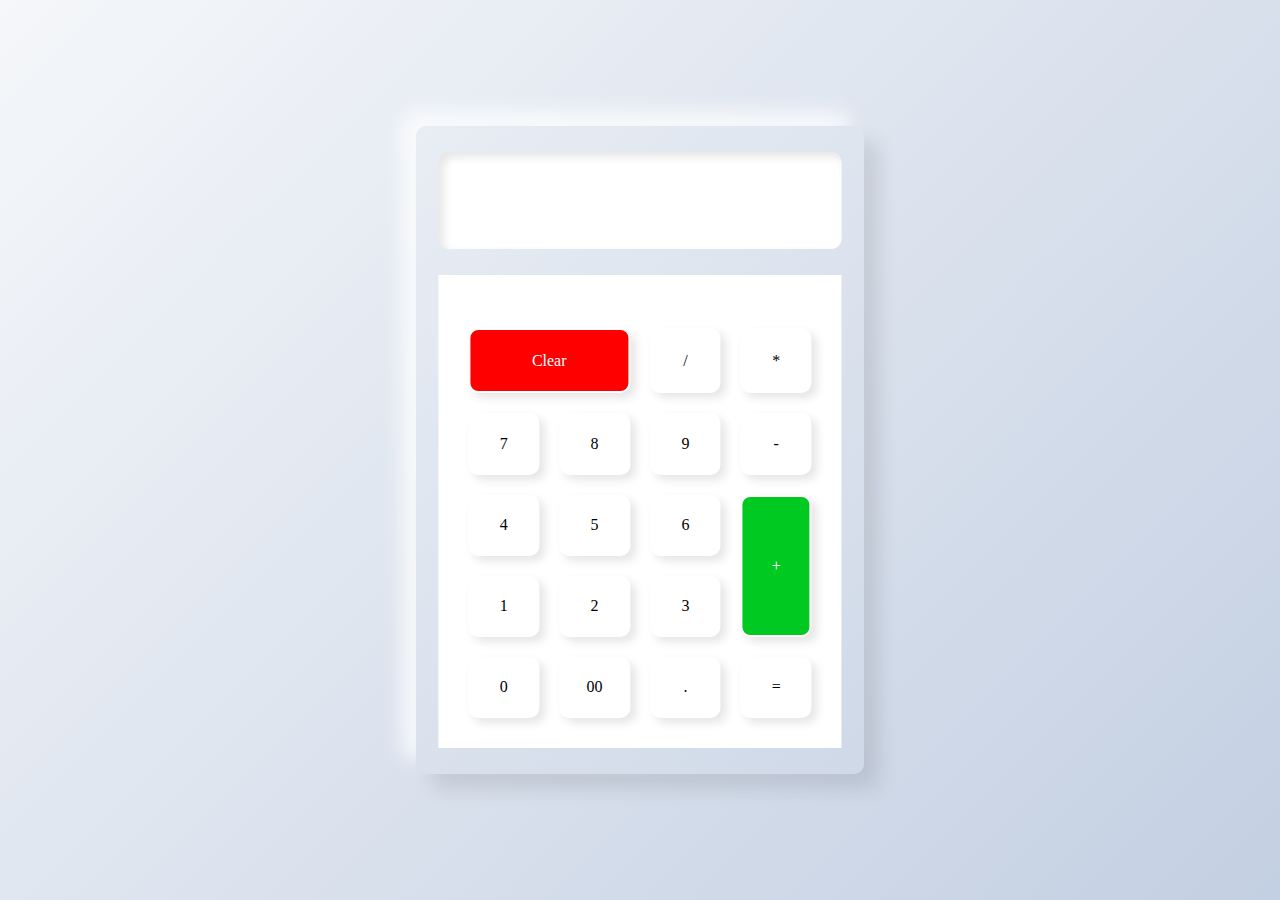
<file: calculator/index.html>
<!DOCTYPE html>
<html lang="en">
<head>
    <meta charset="UTF-8">
    <meta http-equiv="X-UA-Compatible" content="IE=edge">
    <meta name="viewport" content="width=device-width, initial-scale=1.0">
    <title>Document</title>
    <link rel="stylesheet" href="style.css">
</head>
<body>
    <div id="main">
        <div id="container">
            <div id="display"><h1 id="val"></h1></div>
            <div class="buttons">
                <h2 id="value"></h2>
                <span id="clear">Clear</span>
                <span>/</span>
                <span>*</span>
                <span>7</span>
                <span>8</span>
                <span>9</span>
                <span>-</span>
                <span>4</span>
                <span>5</span>
                <span>6</span>
                <span id="plus">+</span>
                <span>1</span>
                <span>2</span>
                <span>3</span>
                <span>0</span>
                <span>00</span>
                <span>.</span>
                <span>=</span>
            </div>
        </div>
    </div>









    <script src="app.js"></script>
</body>
</html>
</file>
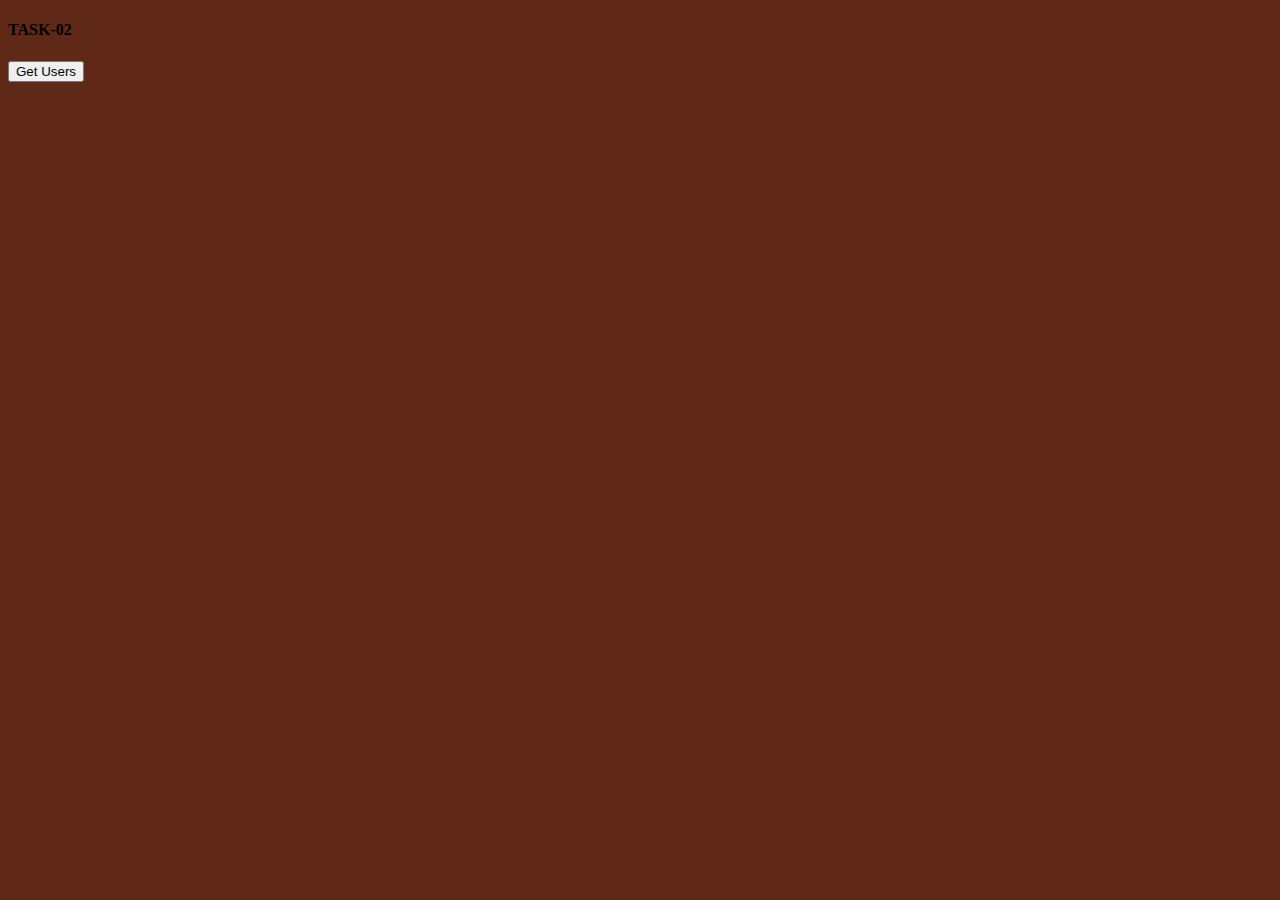
<file: createWebApp/index.html>
<!DOCTYPE html>
<html lang="en" dir="ltr">
  <head>
    <meta charset="utf-8" />
    <!-- <link rel="stylesheet" href="/css/master.css"> -->
    <!-- CSS only -->
    <link
      href="https://cdn.jsdelivr.net/npm/bootstrap@5.2.1/dist/css/bootstrap.min.css"
      rel="stylesheet"
      integrity="sha384-iYQeCzEYFbKjA/T2uDLTpkwGzCiq6soy8tYaI1GyVh/UjpbCx/TYkiZhlZB6+fzT"
      crossorigin="anonymous"
    />

    <title>Task-2</title>
  </head>

  <body style="background-color: #602816">
    <header class="d-flex justify-content-around bg-dark p-3">
      <div class="logo-text">
        <h4 class="text-white">TASK-02</h4>
      </div>
      <button class="btn btn-primary" id="nav-btn" href="#">Get Users</button>
    </header>
    <div class="container">
      <div class="row">
        <div class="col"></div>
        <div class="col-md-8">
          <section class="cards text-center" id="cards"></section>
        </div>
        <div class="col"></div>
      </div>
    </div>

    <!-- JavaScript Bundle with Popper -->
    <script
      src="https://cdn.jsdelivr.net/npm/bootstrap@5.2.1/dist/js/bootstrap.bundle.min.js"
      integrity="sha384-u1OknCvxWvY5kfmNBILK2hRnQC3Pr17a+RTT6rIHI7NnikvbZlHgTPOOmMi466C8"
      crossorigin="anonymous"
    ></script>
    <script src="app.js" charset="utf-8"></script>
  </body>
</html>
</file>
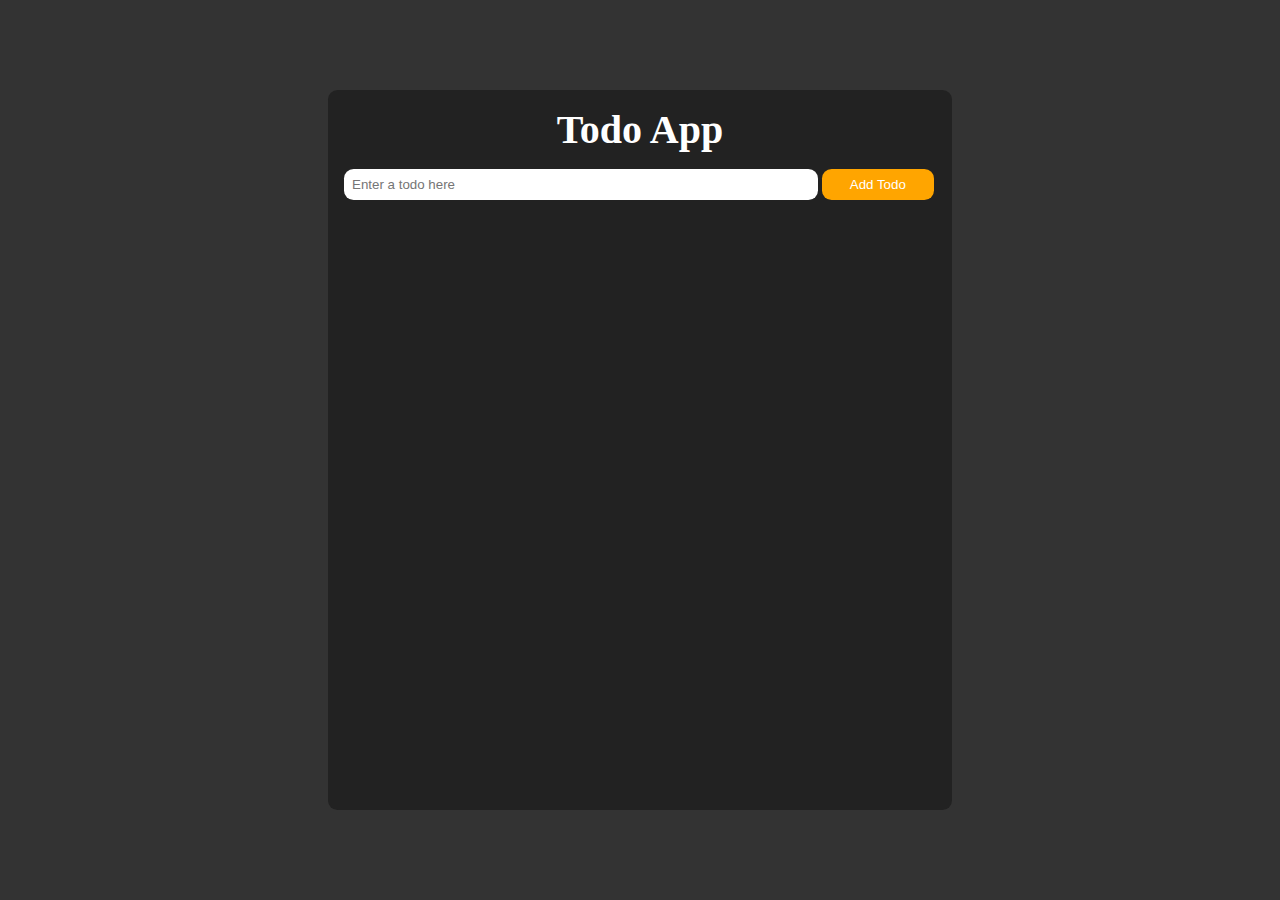
<file: todolist/index.html>
<!DOCTYPE html>
<html lang="en">
<head>
  <meta charset="UTF-8" />
  <meta http-equiv="X-UA-Compatible" content="IE=edge" />
  <meta name="viewport" content="width=device-width, initial-scale=1.0" />
  <title>todo app</title>
  <link rel="stylesheet" href="style.css" />
  <link rel="stylesheet" href="https://cdnjs.cloudflare.com/ajax/libs/font-awesome/6.1.0/css/all.min.css"
    integrity="sha512-10/jx2EXwxxWqCLX/hHth/vu2KY3jCF70dCQB8TSgNjbCVAC/8vai53GfMDrO2Emgwccf2pJqxct9ehpzG+MTw=="
    crossorigin="anonymous" referrerpolicy="no-referrer" />
</head>
<body>
  <div class="container">
    <div class="card">
      <h1 class="card-title">Todo App</h1>
      <div class="card-body">
        <form class="todo-form">
          <input type="text" placeholder="Enter a todo here" id="inputTodo" required />
          <button type="submit" class="btn" id="addTodoButton">
            Add Todo
          </button>
        </form>
        <p id="message"></p>
        <ul id="lists"></ul>
      </div>
    </div>
  </div>

  <script src="script.js"></script>
</body>

</html
</file>
<file: calculator/style.css>
*{
    margin: 0;
    padding: 0;
    box-sizing: border-box;
}
html, body{
    width: 100%;
    height: 100%;
    font-family: "gilroy";
}

body {
    height: 100vh;
    background-image: linear-gradient(135deg, #f5f7fa 0%, #c3cfe2 100%);
    display: flex; align-items: center; justify-content: center;
}

#main{
    width: 100vw;
    height: 100vh;
}

#container{
    width: 35vw;
    height: 72vh;
    position: absolute;
    top: 50%;
    left: 50%;
    transform: translate(-50%, -50%);
    box-shadow: 15px 15px 20px rgba(0, 0, 0, 0.1),
    -15px -15px 20px #fffb;
    border-radius: 10px;
}

#display{
    position: relative;
    top: 4%;
    left: 50%;
    transform: translate(-50% , 0);
    width: 90%;
    height: 15%;
    background-color: rgb(255, 255, 255);
}

.buttons{
    position: relative;
    top:8%;
    left: 50%;
    transform: translate(-50% , 0);
    width: 90%;
    height: 73%;
    padding: 20px;
    background-color: #fff;
    display: grid;

}

.buttons #value{
    position: relative;
    grid-column: span 4;
}


#display>h1{
    position: relative;
    text-align: right;
    align-items: center;
    justify-content: right;
    padding: 20px;
    display: flex;
    user-select: none;
}

#display{
    box-shadow: inset 5px 5px 10px rgba(0, 0, 0, 0.1),
    inset -5px -5px 10px #fff;
    border-radius: 10px;
}

.buttons>span{
    position: relative;
    padding: 10px;
    box-shadow:  5px 5px 10px rgba(0, 0, 0, 0.1),
     -5px -5px 10px #fff;
     margin: 10px;
     cursor: pointer;
     user-select: none;
     min-width: 40px;
     border-radius: 10px;

}

span{
    text-align: center;
    display: flex;
    justify-content: center;
    align-items: center;
    font-weight: 500;
}

.buttons>span:active{
    box-shadow: inset 5px 5px 10px rgba(0, 0, 0, 0.1),
  inset -5px -5px 10px #fff;
}
.buttons>#clear:active{
    box-shadow: inset 5px 5px 10px rgba(0, 0, 0, 0.1),
  inset -5px -5px 10px red;
}
.buttons>#plus:active{
    box-shadow: inset 5px 5px 10px rgba(0, 0, 0, 0.1),
  inset -5px -5px 10px rgb(0, 201, 33);
}

#clear{
    grid-column: span 2;
    background-color: red;
    color: #fff;
    border: 2px solid #fff;
}

#plus{
    grid-row: span 2;
    background-color: rgb(0, 201, 33);
    color: #fff;
    border: 2px solid #fff;
}




@media  only screen and (max-width: 600px) {
    #container{
        width: 55vw;
        height: 70vh;
    }

    #display>h1{
        font-size: 6.5vw;
    }

#display{
    width: 49.4vw;
    height: 11vh;
}

.buttons{
    width: 49.4vw;
    height: 50vh;
}

.buttons>span{
    position: relative;
    padding: 2vw;
    box-shadow:  5px 5px 10px rgba(0, 0, 0, 0.1),
     -5px -5px 10px #fff;
     margin: 1.1vw;
     cursor: pointer;
     user-select: none;
     min-width: 8vw;
}

}




 

@media  only screen and (min-width: 350px) and (max-width: 500px) {
    #container{
        width:80vw;
        height: 70vh;
        left: 48%;
    }

    #display>h1{
        font-size: 6.5vw;
    }

#display{
    width: 70vw;
    height: 11vh;
}

.buttons{
    width: 70vw;
    height: 50vh;
    border-radius: 10px;
}

.buttons>span{
    position: relative;
    padding: 2vw;
    box-shadow:  5px 5px 10px rgba(0, 0, 0, 0.1),
     -5px -5px 10px #fff;
     margin: 1.1vw;
     cursor: pointer;
     user-select: none;
     min-width: 8vw;
}

}
</file>
<file: todolist/style.css>
* {
    box-sizing: border-box;
    margin: 0;
    padding: 0;
    list-style-type: none;
    text-decoration: none;
    outline: none;
  }
  html {
    scroll-behavior: smooth;
  }
  
  .container {
    background-color: #333;
    height: 100vh;
    display: flex;
    justify-content: center;
    align-items: center;
    padding: 1rem;
  }
  
  .card {
    background-color: #222;
    color: white;
    padding: 1rem;
    min-height: 80vh;
    width: 50%;
    overflow: scroll;
    border-radius: 0.6rem;
  }
  
  .card-title {
    font-size: 2.5rem;
    text-align: center;
    margin-bottom: 1rem;
  }
  
  input {
    border: none;
    border-radius: 0.6rem;
    padding: 0.5rem;
    width: 80%;
  }
  
  .btn {
    border: none;
    border-radius: 0.6rem;
    padding: 0.5rem;
    background-color: orange;
    color: white;
    transition: all 0.3s;
    cursor: pointer;
  }
  .btn:hover {
    background-color: white;
    color: black;
  }
  
  #addTodoButton {
    width: 19%;
  }
  
  .li-style {
    display: flex;
    justify-content: space-between;
    align-items: center;
    background-color: #333;
    color: white;
    padding: 0.5rem;
    border-radius: 0.6rem;
    margin: 1rem 0;
    transition: all 0.3s;
  }
  
  .li-style:hover {
    background-color: #111;
  }
  .bg-success {
    margin: 0.5rem 0;
    padding: 0.5rem;
    color: black;
    background-color: #ddffdd;
    border-left: 6px solid #04aa6d;
  }
  .bg-danger {
    margin: 0.5rem 0;
    padding: 0.5rem;
    color: black;
    background-color: #ffdddd;
    border-left: 6px solid #f44336;
  }
</file>
